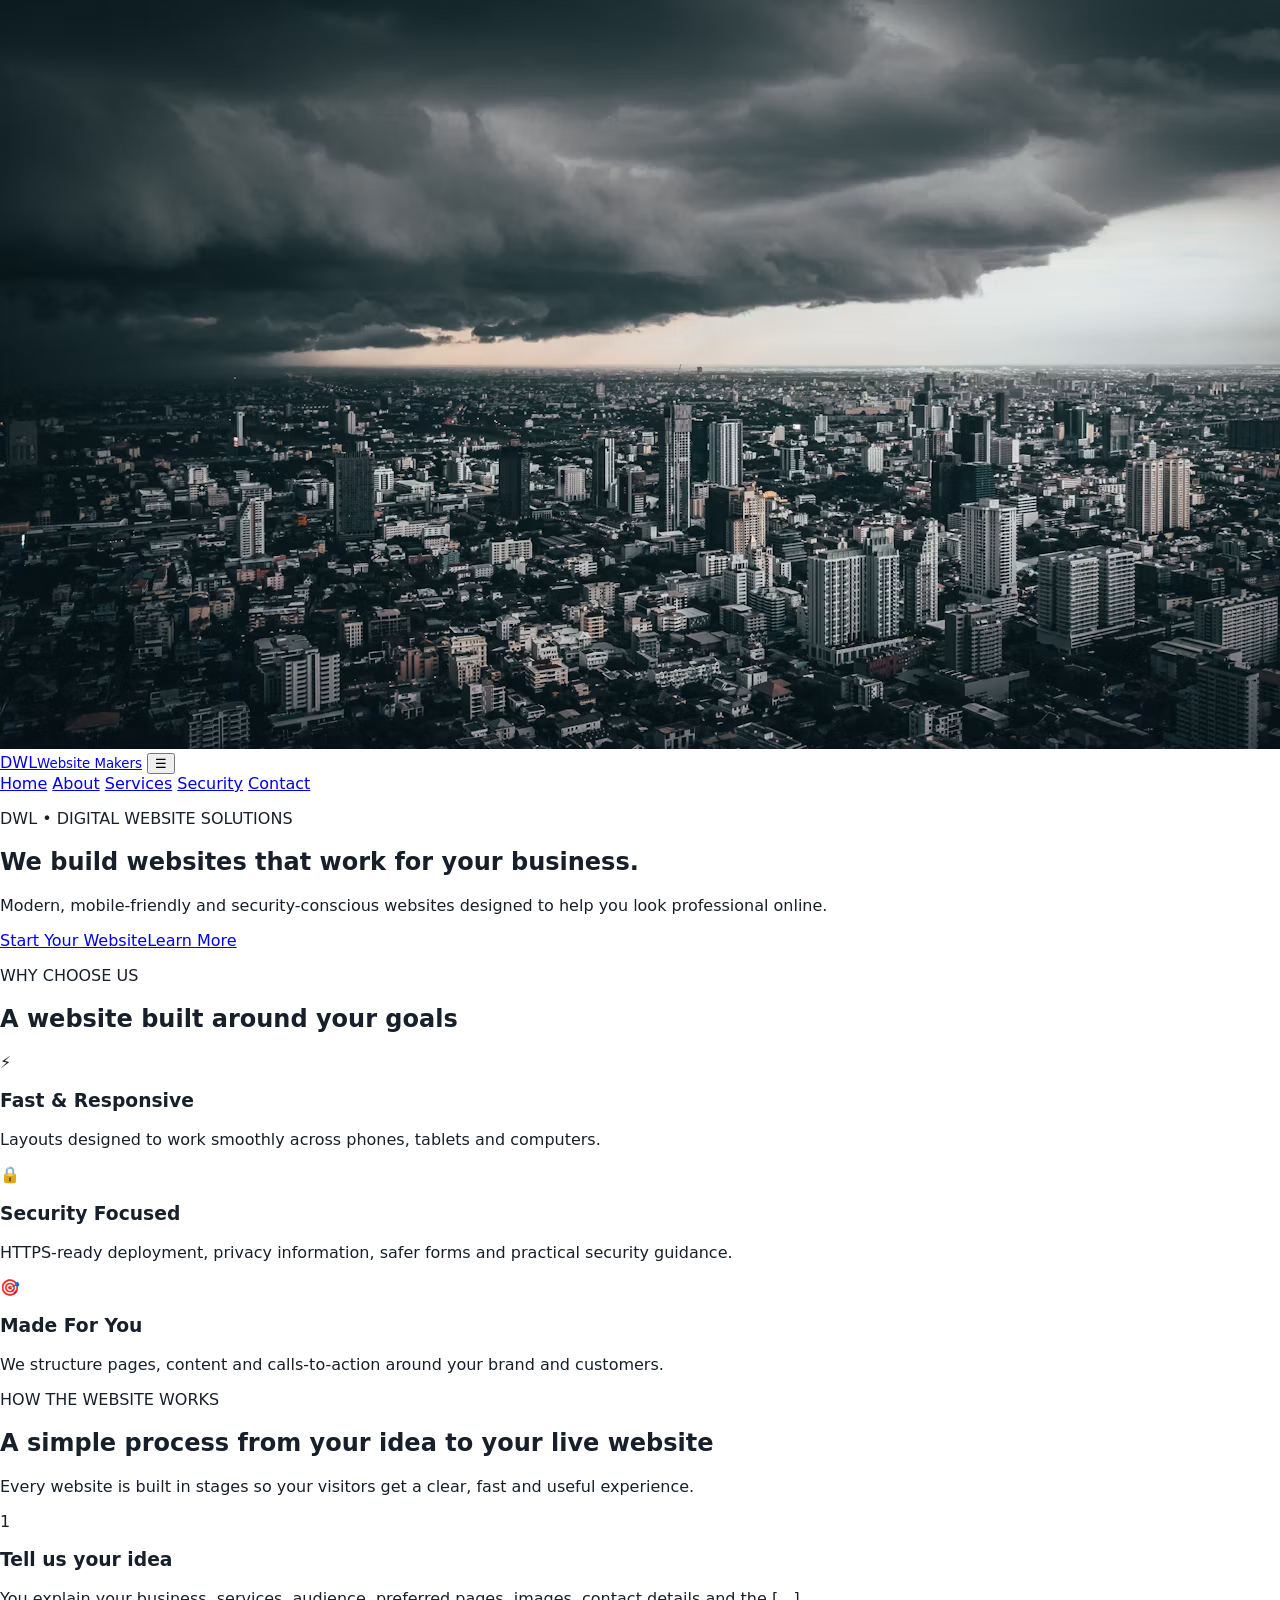
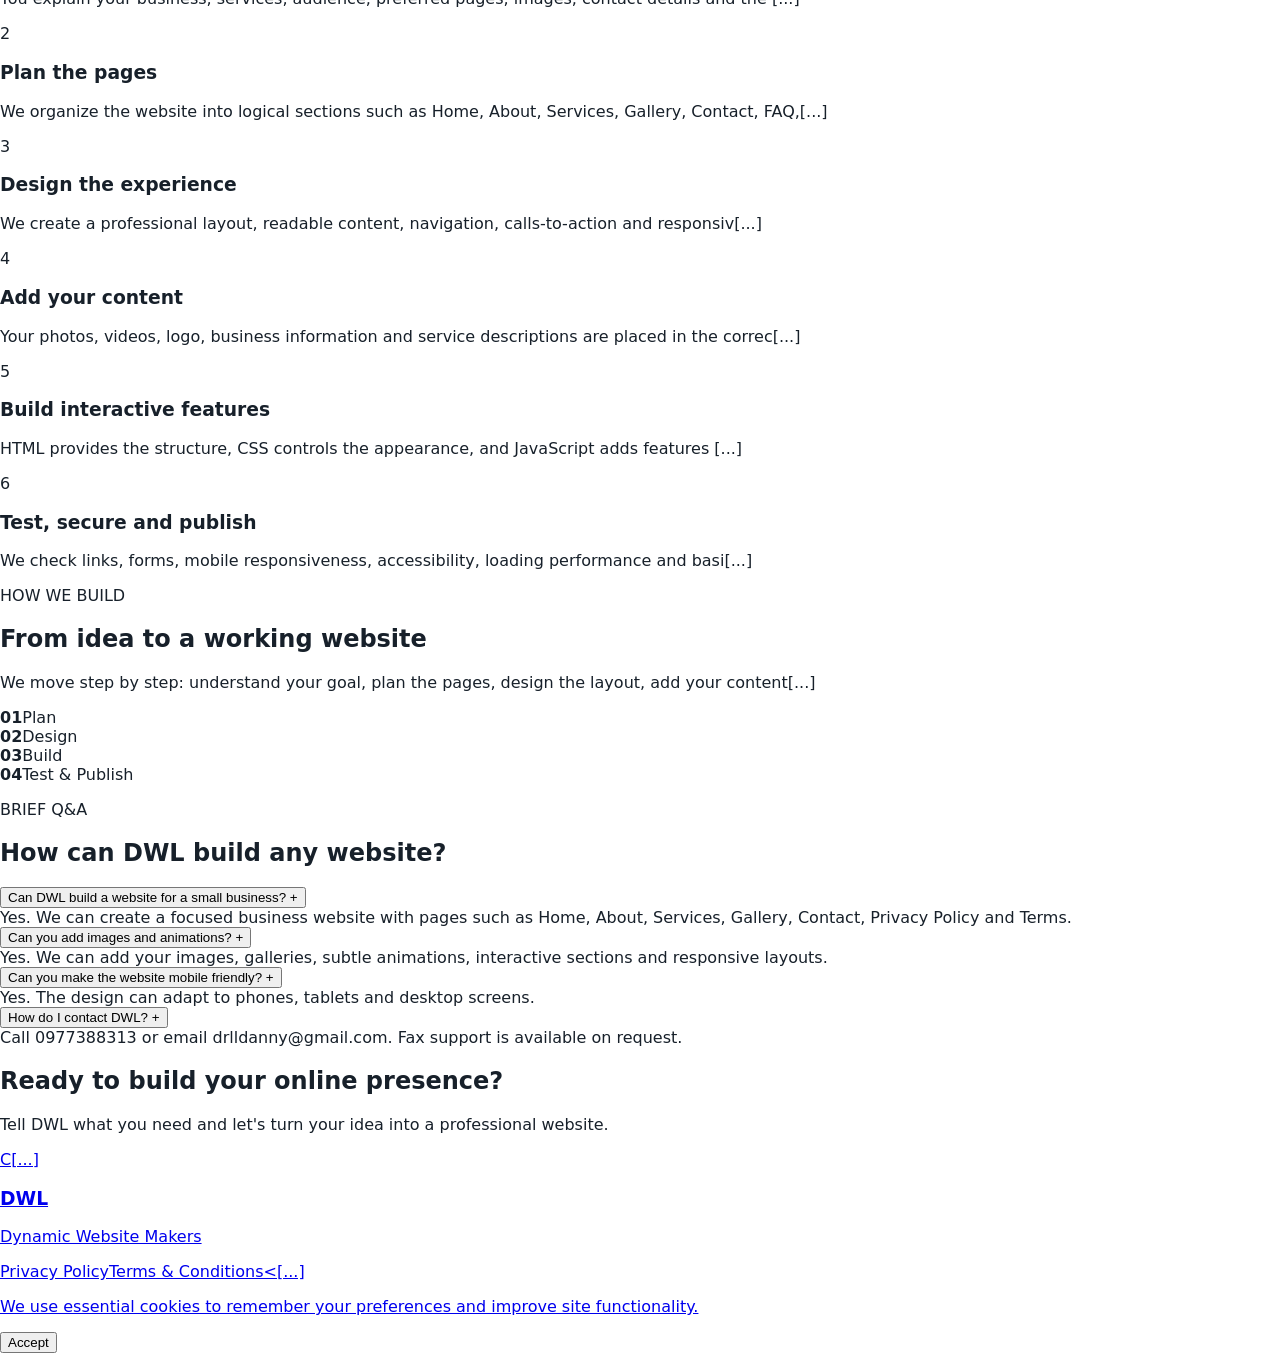
<file: index.html>
<!DOCTYPE html>
<html lang="en">
<head>
  <meta charset="UTF-8">
  <meta name="viewport" content="width=device-width, initial-scale=1.0">
  <meta name="description" content="DWL - Professional, secure and responsive website design and development services.">
  <meta name="robots" content="index, follow">
  <meta property="og:title" content="DWL | Dynamic Website Making">
  <meta property="og:description" content="We build modern, responsive and secure websites for businesses and individuals.">
  <meta property="og:image" content="images/dwl-workspace.jpg">
  <title>DWL | Dynamic Website Making</title>
  <link rel="icon" href="images/dwl-workspace.jpg">
  <link rel="stylesheet" href="style.css">
</head>
<body>
  <img src="image/photo-1561266322-ccd177d44cff.avif">
<header class="site-header">
  <nav class="nav container">
    <a class="brand" href="index.html"><span>DWL</span><small>Website Makers</small></a>
    <button class="menu-toggle" aria-label="Open menu">☰</button>
    <div class="nav-links">
      <a href="index.html">Home</a>
      <a href="about.html">About</a>
      <a href="services.html">Services</a>
      <a href="security.html">Security</a>
      <a href="contact.html" class="btn small">Contact</a>
    </div>
  </nav>
</header>

<main>
<section class="hero">
  <div class="hero-overlay"></div>
  <div class="container hero-content reveal">
    <p class="eyebrow">DWL • DIGITAL WEBSITE SOLUTIONS</p>
    <h1>We build websites that work for your business.</h1>
    <p class="lead">Modern, mobile-friendly and security-conscious websites designed to help you look professional online.</p>
    <div class="actions"><a class="btn" href="contact.html">Start Your Website</a><a class="btn ghost" href="about.html">Learn More</a></div>
  </div>
</section>

<section class="section container">
  <div class="section-head reveal"><p class="eyebrow">WHY CHOOSE US</p><h2>A website built around your goals</h2></div>
  <div class="cards">
    <article class="card reveal"><div class="icon">⚡</div><h3>Fast & Responsive</h3><p>Layouts designed to work smoothly across phones, tablets and computers.</p></article>
    <article class="card reveal"><div class="icon">🔒</div><h3>Security Focused</h3><p>HTTPS-ready deployment, privacy information, safer forms and practical security guidance.</p></article>
    <article class="card reveal"><div class="icon">🎯</div><h3>Made For You</h3><p>We structure pages, content and calls-to-action around your brand and customers.</p></article>
  </div>
</section>


<section class="section container">
  <div class="section-head reveal">
    <p class="eyebrow">HOW THE WEBSITE WORKS</p>
    <h2>A simple process from your idea to your live website</h2>
    <p>Every website is built in stages so your visitors get a clear, fast and useful experience.</p>
  </div>
  <div class="how-it-works">
    <article class="how-step reveal"><span class="step-number">1</span><h3>Tell us your idea</h3><p>You explain your business, services, audience, preferred pages, images, contact details and the [...]
    <article class="how-step reveal"><span class="step-number">2</span><h3>Plan the pages</h3><p>We organize the website into logical sections such as Home, About, Services, Gallery, Contact, FAQ,[...]
    <article class="how-step reveal"><span class="step-number">3</span><h3>Design the experience</h3><p>We create a professional layout, readable content, navigation, calls-to-action and responsiv[...]
    <article class="how-step reveal"><span class="step-number">4</span><h3>Add your content</h3><p>Your photos, videos, logo, business information and service descriptions are placed in the correc[...]
    <article class="how-step reveal"><span class="step-number">5</span><h3>Build interactive features</h3><p>HTML provides the structure, CSS controls the appearance, and JavaScript adds features [...]
    <article class="how-step reveal"><span class="step-number">6</span><h3>Test, secure and publish</h3><p>We check links, forms, mobile responsiveness, accessibility, loading performance and basi[...]
  </div>
</section>

<section class="section alt">
  <div class="container split">
    <div class="reveal"><p class="eyebrow">HOW WE BUILD</p><h2>From idea to a working website</h2><p>We move step by step: understand your goal, plan the pages, design the layout, add your content[...]
    <div class="process reveal">
      <div><b>01</b><span>Plan</span></div><div><b>02</b><span>Design</span></div><div><b>03</b><span>Build</span></div><div><b>04</b><span>Test & Publish</span></div>
    </div>
  </div>
</section>

<section class="section container faq-section">
  <div class="section-head reveal"><p class="eyebrow">BRIEF Q&A</p><h2>How can DWL build any website?</h2></div>
  <div class="faq reveal">
    <button class="faq-q">Can DWL build a website for a small business? <span>+</span></button>
    <div class="faq-a">Yes. We can create a focused business website with pages such as Home, About, Services, Gallery, Contact, Privacy Policy and Terms.</div>
    <button class="faq-q">Can you add images and animations? <span>+</span></button>
    <div class="faq-a">Yes. We can add your images, galleries, subtle animations, interactive sections and responsive layouts.</div>
    <button class="faq-q">Can you make the website mobile friendly? <span>+</span></button>
    <div class="faq-a">Yes. The design can adapt to phones, tablets and desktop screens.</div>
    <button class="faq-q">How do I contact DWL? <span>+</span></button>
    <div class="faq-a">Call 0977388313 or email drlldanny@gmail.com. Fax support is available on request.</div>
  </div>
</section>

<section class="cta">
  <div class="container reveal"><h2>Ready to build your online presence?</h2><p>Tell DWL what you need and let's turn your idea into a professional website.</p><a class="btn" href="contact.html">C[...]
</section>
</main>

<footer class="footer"><div class="container footer-grid"><div><h3>DWL</h3><p>Dynamic Website Makers</p></div><div><a href="privacy.html">Privacy Policy</a><a href="terms.html">Terms & Conditions<[...]
<div id="cookie-banner" class="cookie"><p>We use essential cookies to remember your preferences and improve site functionality.</p><button id="accept-cookies" class="btn small">Accept</button><but[...]
<script src="script.js"></script>
</body>
</html>
</file>
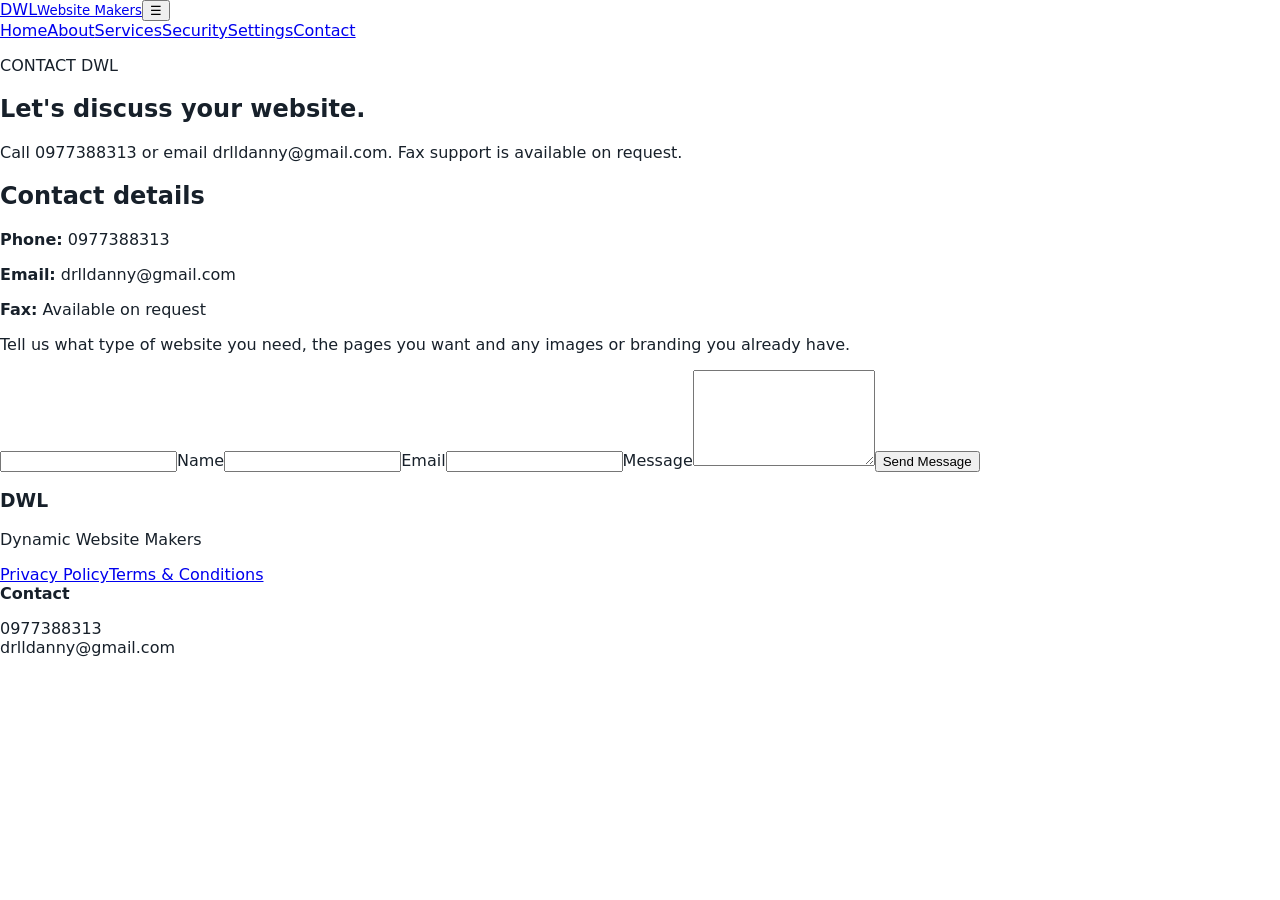
<file: contact.html>
<!DOCTYPE html><html lang="en"><head><meta charset="UTF-8"><meta name="viewport" content="width=device-width,initial-scale=1"><title>Contact | DWL</title><link rel="stylesheet" href="style.css"></head><body>
<header class="site-header"><nav class="nav container"><a class="brand" href="index.html"><span>DWL</span><small>Website Makers</small></a><button class="menu-toggle">☰</button><div class="nav-links"><a href="index.html">Home</a><a href="about.html">About</a><a href="services.html">Services</a><a href="security.html">Security</a><a href="settings.html">Settings</a><a href="contact.html" class="btn small">Contact</a></div></nav></header>
<main><section class="page-hero"><div class="container reveal"><p class="eyebrow">CONTACT DWL</p><h1>Let's discuss your website.</h1><p>Call 0977388313 or email drlldanny@gmail.com. Fax support is available on request.</p></div></section><section class="section container contact-grid"><div class="contact-info reveal"><h2>Contact details</h2><p><strong>Phone:</strong> 0977388313</p><p><strong>Email:</strong> drlldanny@gmail.com</p><p><strong>Fax:</strong> Available on request</p><p>Tell us what type of website you need, the pages you want and any images or branding you already have.</p></div>
<form id="contact-form" class="contact-form reveal" novalidate><input type="text" name="website" class="honeypot" tabindex="-1" autocomplete="off"><label>Name<input name="name" required maxlength="80"></label><label>Email<input name="email" type="email" required maxlength="120"></label><label>Message<textarea name="message" rows="6" required maxlength="1000"></textarea></label><button class="btn" type="submit">Send Message</button><p id="form-status" class="form-status"></p></form></section></main>
<footer class="footer"><div class="container footer-grid"><div><h3>DWL</h3><p>Dynamic Website Makers</p></div><div><a href="privacy.html">Privacy Policy</a><a href="terms.html">Terms & Conditions</a></div><div><strong>Contact</strong><p>0977388313<br>drlldanny@gmail.com</p></div></div></footer><script src="script.js"></script></body></html>
</file>
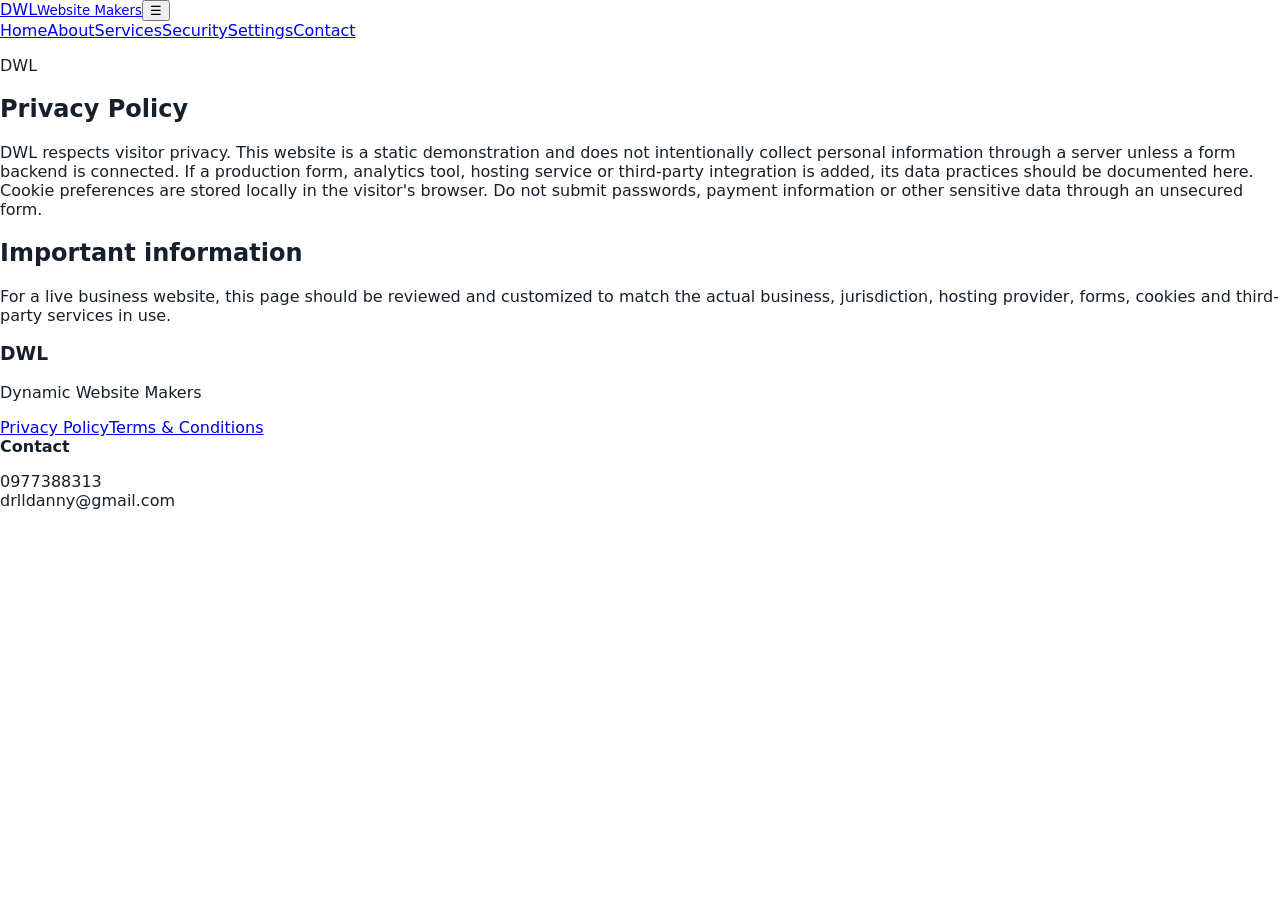
<file: privacy.html>
<!DOCTYPE html><html lang="en"><head><meta charset="UTF-8"><meta name="viewport" content="width=device-width,initial-scale=1"><title>Privacy Policy | DWL</title><link rel="stylesheet" href="style.css"></head><body>
<header class="site-header"><nav class="nav container"><a class="brand" href="index.html"><span>DWL</span><small>Website Makers</small></a><button class="menu-toggle">☰</button><div class="nav-links"><a href="index.html">Home</a><a href="about.html">About</a><a href="services.html">Services</a><a href="security.html">Security</a><a href="settings.html">Settings</a><a href="contact.html" class="btn small">Contact</a></div></nav></header>
<main><section class="page-hero"><div class="container reveal"><p class="eyebrow">DWL</p><h1>Privacy Policy</h1><p>DWL respects visitor privacy. This website is a static demonstration and does not intentionally collect personal information through a server unless a form backend is connected. If a production form, analytics tool, hosting service or third-party integration is added, its data practices should be documented here. Cookie preferences are stored locally in the visitor's browser. Do not submit passwords, payment information or other sensitive data through an unsecured form.</p></div></section><section class="section container legal reveal"><h2>Important information</h2><p>For a live business website, this page should be reviewed and customized to match the actual business, jurisdiction, hosting provider, forms, cookies and third-party services in use.</p></section></main>
<footer class="footer"><div class="container footer-grid"><div><h3>DWL</h3><p>Dynamic Website Makers</p></div><div><a href="privacy.html">Privacy Policy</a><a href="terms.html">Terms & Conditions</a></div><div><strong>Contact</strong><p>0977388313<br>drlldanny@gmail.com</p></div></div></footer><script src="script.js"></script></body></html>
</file>
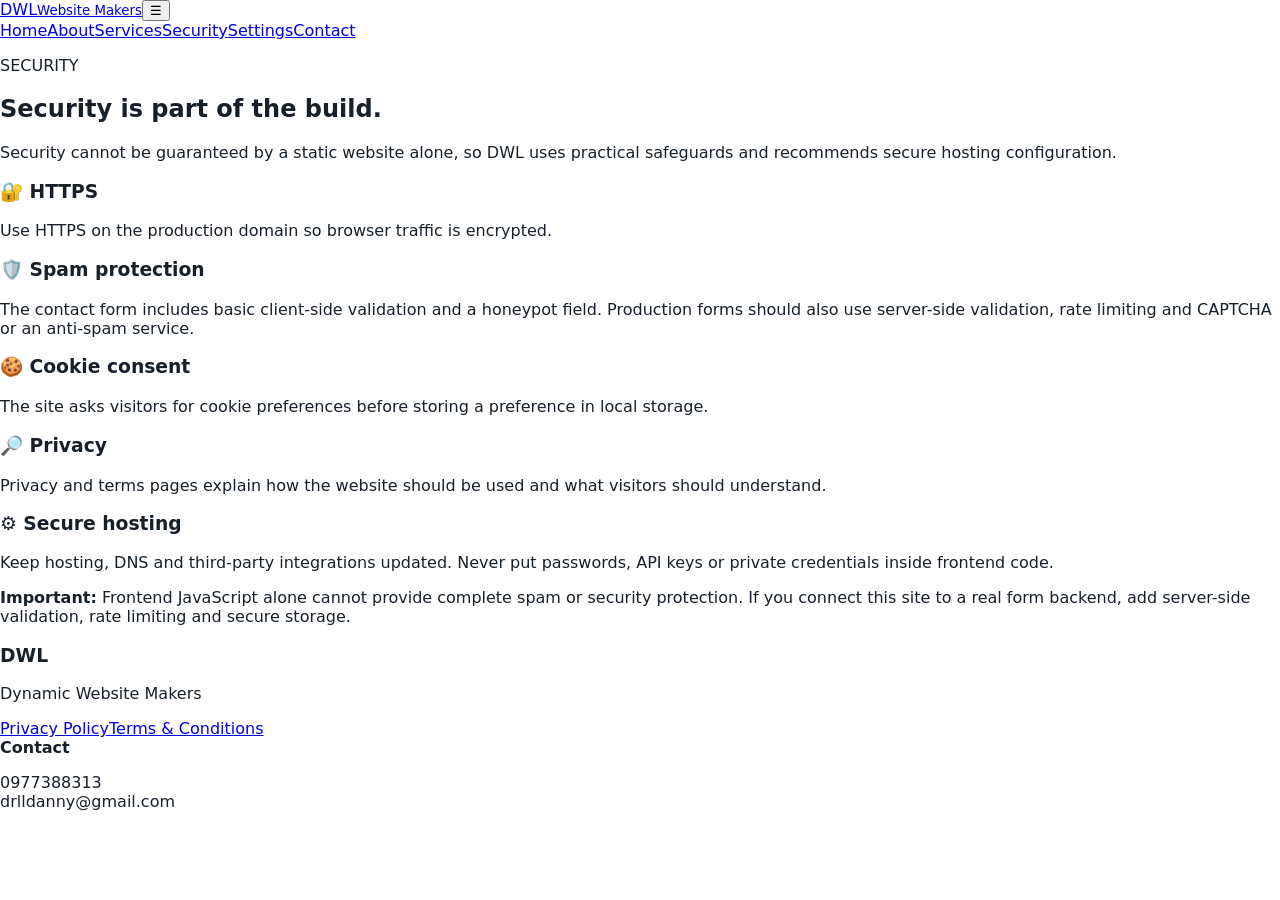
<file: security.html>
<!DOCTYPE html><html lang="en"><head><meta charset="UTF-8"><meta name="viewport" content="width=device-width,initial-scale=1"><title>Security | DWL</title><link rel="stylesheet" href="style.css"></head><body>
<header class="site-header"><nav class="nav container"><a class="brand" href="index.html"><span>DWL</span><small>Website Makers</small></a><button class="menu-toggle">☰</button><div class="nav-links"><a href="index.html">Home</a><a href="about.html">About</a><a href="services.html">Services</a><a href="security.html">Security</a><a href="settings.html">Settings</a><a href="contact.html" class="btn small">Contact</a></div></nav></header>
<main><section class="page-hero"><div class="container reveal"><p class="eyebrow">SECURITY</p><h1>Security is part of the build.</h1><p>Security cannot be guaranteed by a static website alone, so DWL uses practical safeguards and recommends secure hosting configuration.</p></div></section><section class="section container"><div class="security-list">
<div class="card reveal"><h3>🔐 HTTPS</h3><p>Use HTTPS on the production domain so browser traffic is encrypted.</p></div>
<div class="card reveal"><h3>🛡️ Spam protection</h3><p>The contact form includes basic client-side validation and a honeypot field. Production forms should also use server-side validation, rate limiting and CAPTCHA or an anti-spam service.</p></div>
<div class="card reveal"><h3>🍪 Cookie consent</h3><p>The site asks visitors for cookie preferences before storing a preference in local storage.</p></div>
<div class="card reveal"><h3>🔎 Privacy</h3><p>Privacy and terms pages explain how the website should be used and what visitors should understand.</p></div>
<div class="card reveal"><h3>⚙️ Secure hosting</h3><p>Keep hosting, DNS and third-party integrations updated. Never put passwords, API keys or private credentials inside frontend code.</p></div>
</div><div class="notice reveal"><strong>Important:</strong> Frontend JavaScript alone cannot provide complete spam or security protection. If you connect this site to a real form backend, add server-side validation, rate limiting and secure storage.</div></section></main>
<footer class="footer"><div class="container footer-grid"><div><h3>DWL</h3><p>Dynamic Website Makers</p></div><div><a href="privacy.html">Privacy Policy</a><a href="terms.html">Terms & Conditions</a></div><div><strong>Contact</strong><p>0977388313<br>drlldanny@gmail.com</p></div></div></footer><script src="script.js"></script></body></html>
</file>
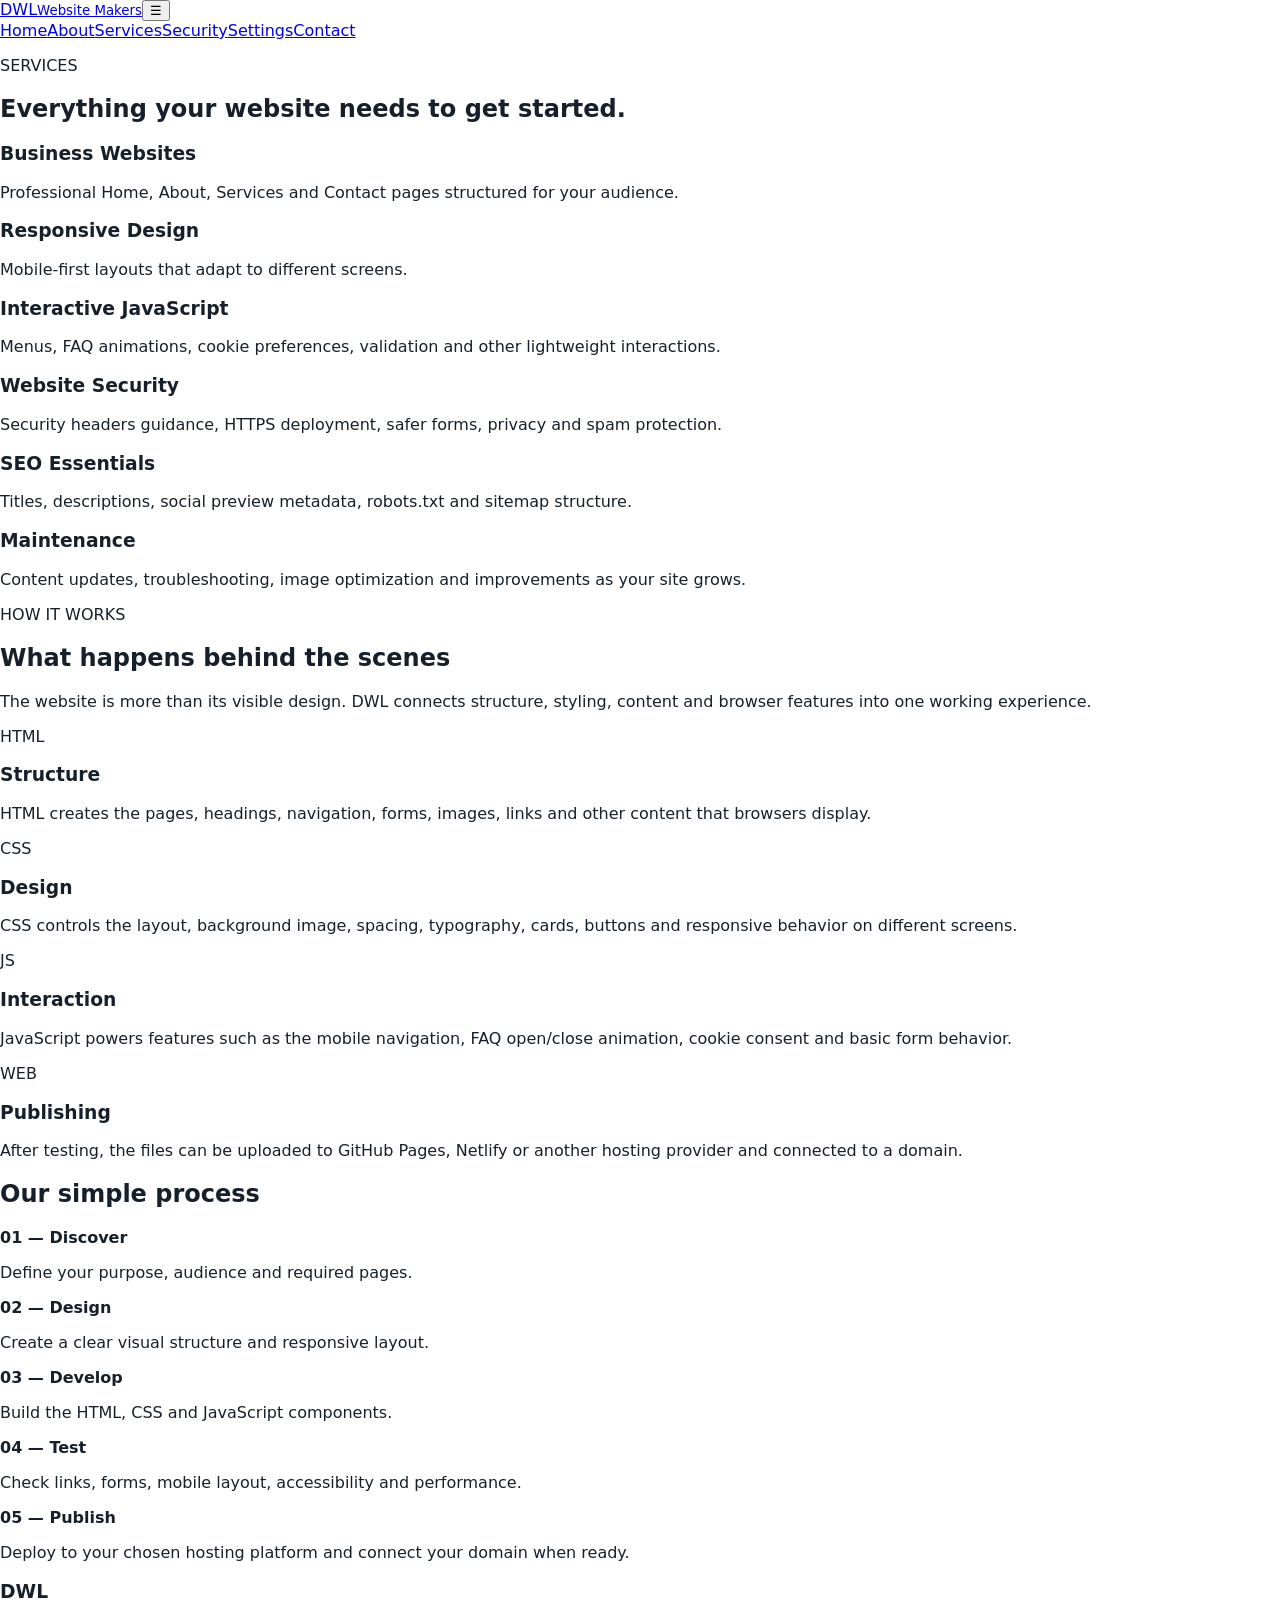
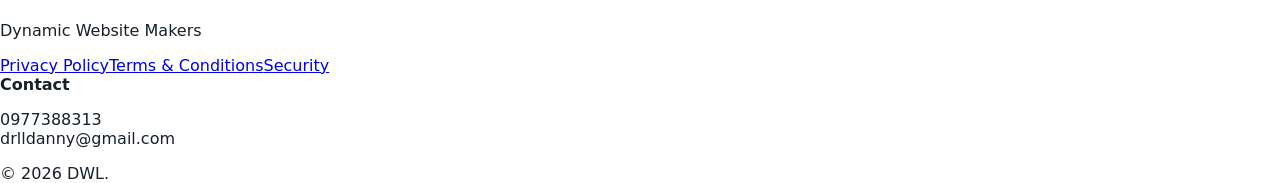
<file: services.html>
<!DOCTYPE html><html lang="en"><head><meta charset="UTF-8"><meta name="viewport" content="width=device-width,initial-scale=1"><meta name="description" content="DWL website design and development services."><title>Services | DWL</title><link rel="stylesheet" href="style.css"></head><body>
<header class="site-header"><nav class="nav container"><a class="brand" href="index.html"><span>DWL</span><small>Website Makers</small></a><button class="menu-toggle">☰</button><div class="nav-links"><a href="index.html">Home</a><a href="about.html">About</a><a href="services.html">Services</a><a href="security.html">Security</a><a href="settings.html">Settings</a><a href="contact.html" class="btn small">Contact</a></div></nav></header>
<main><section class="page-hero"><div class="container reveal"><p class="eyebrow">SERVICES</p><h1>Everything your website needs to get started.</h1></div></section><section class="section container"><div class="cards">
<article class="card reveal"><h3>Business Websites</h3><p>Professional Home, About, Services and Contact pages structured for your audience.</p></article>
<article class="card reveal"><h3>Responsive Design</h3><p>Mobile-first layouts that adapt to different screens.</p></article>
<article class="card reveal"><h3>Interactive JavaScript</h3><p>Menus, FAQ animations, cookie preferences, validation and other lightweight interactions.</p></article>
<article class="card reveal"><h3>Website Security</h3><p>Security headers guidance, HTTPS deployment, safer forms, privacy and spam protection.</p></article>
<article class="card reveal"><h3>SEO Essentials</h3><p>Titles, descriptions, social preview metadata, robots.txt and sitemap structure.</p></article>
<article class="card reveal"><h3>Maintenance</h3><p>Content updates, troubleshooting, image optimization and improvements as your site grows.</p></article>
</div></section>
<section class="section container">
  <div class="section-head reveal"><p class="eyebrow">HOW IT WORKS</p><h2>What happens behind the scenes</h2><p>The website is more than its visible design. DWL connects structure, styling, content and browser features into one working experience.</p></div>
  <div class="how-it-works">
    <article class="how-step reveal"><span class="step-number">HTML</span><h3>Structure</h3><p>HTML creates the pages, headings, navigation, forms, images, links and other content that browsers display.</p></article>
    <article class="how-step reveal"><span class="step-number">CSS</span><h3>Design</h3><p>CSS controls the layout, background image, spacing, typography, cards, buttons and responsive behavior on different screens.</p></article>
    <article class="how-step reveal"><span class="step-number">JS</span><h3>Interaction</h3><p>JavaScript powers features such as the mobile navigation, FAQ open/close animation, cookie consent and basic form behavior.</p></article>
    <article class="how-step reveal"><span class="step-number">WEB</span><h3>Publishing</h3><p>After testing, the files can be uploaded to GitHub Pages, Netlify or another hosting provider and connected to a domain.</p></article>
  </div>
</section>
<section class="section alt"><div class="container"><h2 class="reveal">Our simple process</h2><div class="timeline"><div class="reveal"><b>01 — Discover</b><p>Define your purpose, audience and required pages.</p></div><div class="reveal"><b>02 — Design</b><p>Create a clear visual structure and responsive layout.</p></div><div class="reveal"><b>03 — Develop</b><p>Build the HTML, CSS and JavaScript components.</p></div><div class="reveal"><b>04 — Test</b><p>Check links, forms, mobile layout, accessibility and performance.</p></div><div class="reveal"><b>05 — Publish</b><p>Deploy to your chosen hosting platform and connect your domain when ready.</p></div></div></div></section></main>
<footer class="footer"><div class="container footer-grid"><div><h3>DWL</h3><p>Dynamic Website Makers</p></div><div><a href="privacy.html">Privacy Policy</a><a href="terms.html">Terms & Conditions</a><a href="security.html">Security</a></div><div><strong>Contact</strong><p>0977388313<br>drlldanny@gmail.com</p></div></div><div class="copyright">© <span id="year"></span> DWL.</div></footer><script src="script.js"></script></body></html>
</file>
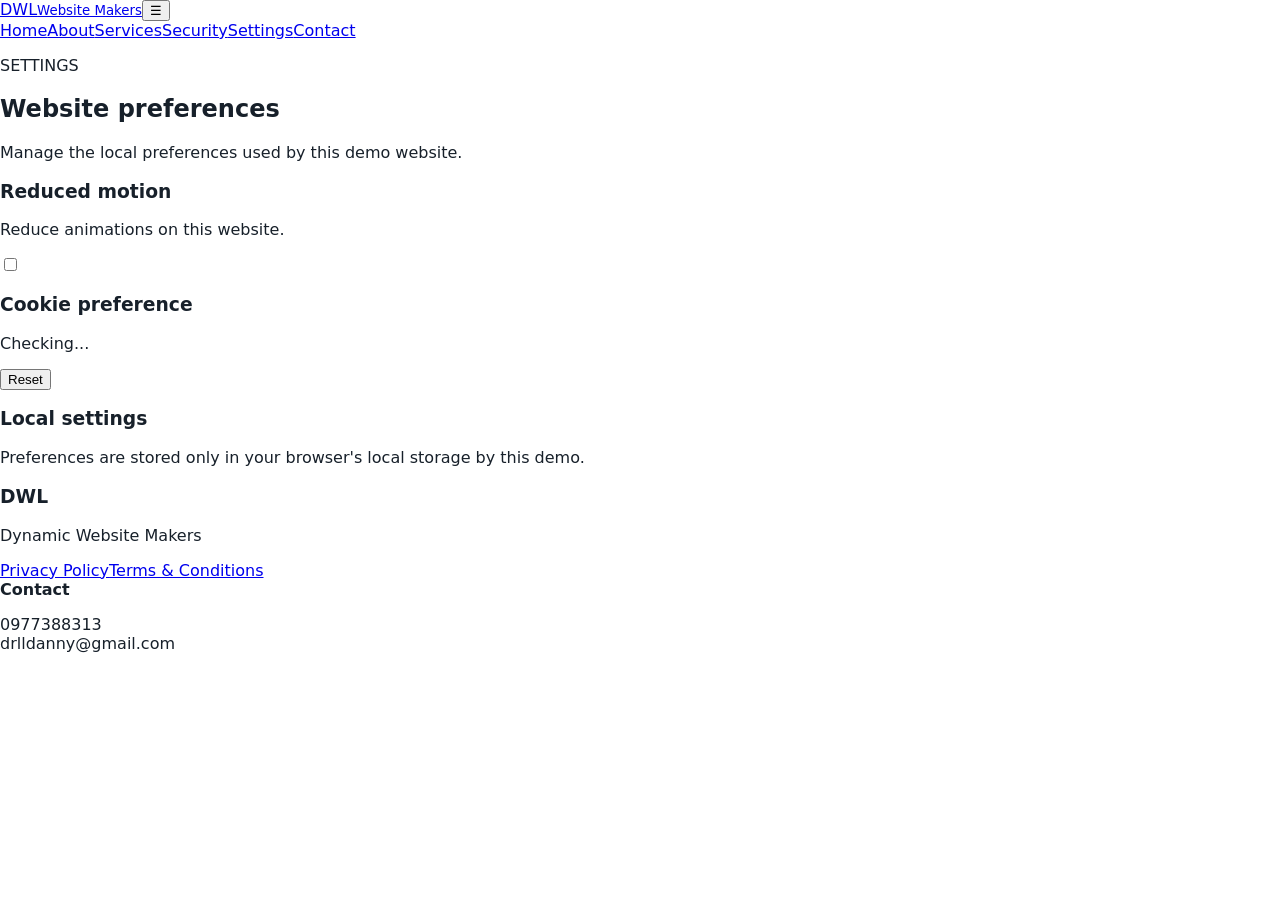
<file: settings.html>
<!DOCTYPE html><html lang="en"><head><meta charset="UTF-8"><meta name="viewport" content="width=device-width,initial-scale=1"><title>Settings | DWL</title><link rel="stylesheet" href="style.css"></head><body>
<header class="site-header"><nav class="nav container"><a class="brand" href="index.html"><span>DWL</span><small>Website Makers</small></a><button class="menu-toggle">☰</button><div class="nav-links"><a href="index.html">Home</a><a href="about.html">About</a><a href="services.html">Services</a><a href="security.html">Security</a><a href="settings.html">Settings</a><a href="contact.html" class="btn small">Contact</a></div></nav></header>
<main><section class="page-hero"><div class="container reveal"><p class="eyebrow">SETTINGS</p><h1>Website preferences</h1><p>Manage the local preferences used by this demo website.</p></div></section><section class="section container settings"><div class="setting card reveal"><div><h3>Reduced motion</h3><p>Reduce animations on this website.</p></div><label class="switch"><input id="motion-toggle" type="checkbox"><span></span></label></div><div class="setting card reveal"><div><h3>Cookie preference</h3><p id="cookie-status">Checking...</p></div><button id="reset-cookies" class="btn small">Reset</button></div><div class="setting card reveal"><div><h3>Local settings</h3><p>Preferences are stored only in your browser's local storage by this demo.</p></div></div></section></main>
<footer class="footer"><div class="container footer-grid"><div><h3>DWL</h3><p>Dynamic Website Makers</p></div><div><a href="privacy.html">Privacy Policy</a><a href="terms.html">Terms & Conditions</a></div><div><strong>Contact</strong><p>0977388313<br>drlldanny@gmail.com</p></div></div></footer><script src="script.js"></script></body></html>
</file>
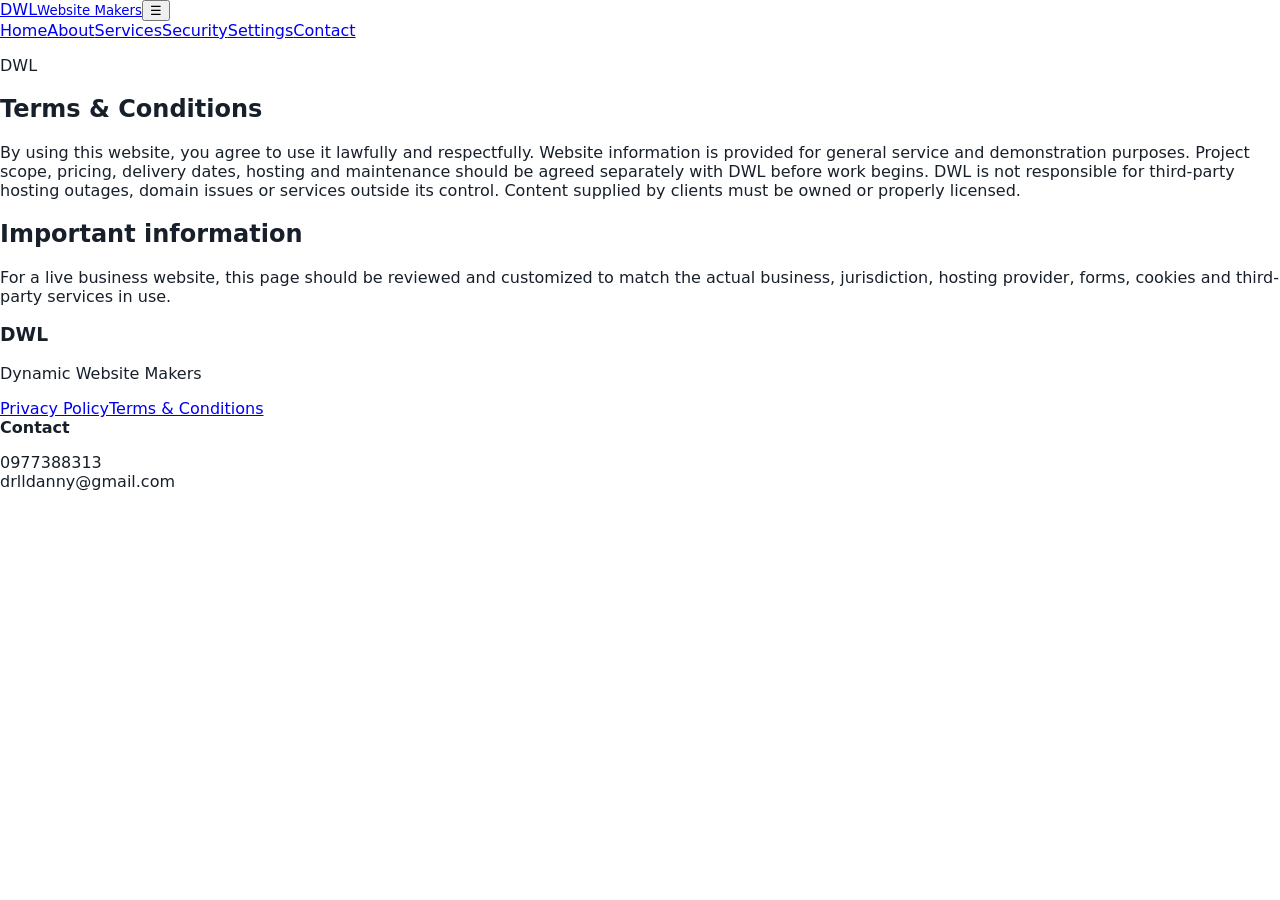
<file: terms.html>
<!DOCTYPE html><html lang="en"><head><meta charset="UTF-8"><meta name="viewport" content="width=device-width,initial-scale=1"><title>Terms & Conditions | DWL</title><link rel="stylesheet" href="style.css"></head><body>
<header class="site-header"><nav class="nav container"><a class="brand" href="index.html"><span>DWL</span><small>Website Makers</small></a><button class="menu-toggle">☰</button><div class="nav-links"><a href="index.html">Home</a><a href="about.html">About</a><a href="services.html">Services</a><a href="security.html">Security</a><a href="settings.html">Settings</a><a href="contact.html" class="btn small">Contact</a></div></nav></header>
<main><section class="page-hero"><div class="container reveal"><p class="eyebrow">DWL</p><h1>Terms & Conditions</h1><p>By using this website, you agree to use it lawfully and respectfully. Website information is provided for general service and demonstration purposes. Project scope, pricing, delivery dates, hosting and maintenance should be agreed separately with DWL before work begins. DWL is not responsible for third-party hosting outages, domain issues or services outside its control. Content supplied by clients must be owned or properly licensed.</p></div></section><section class="section container legal reveal"><h2>Important information</h2><p>For a live business website, this page should be reviewed and customized to match the actual business, jurisdiction, hosting provider, forms, cookies and third-party services in use.</p></section></main>
<footer class="footer"><div class="container footer-grid"><div><h3>DWL</h3><p>Dynamic Website Makers</p></div><div><a href="privacy.html">Privacy Policy</a><a href="terms.html">Terms & Conditions</a></div><div><strong>Contact</strong><p>0977388313<br>drlldanny@gmail.com</p></div></div></footer><script src="script.js"></script></body></html>
</file>
<file: style.css>
*{box-sizing:border-box}html{scroll-behavior:smooth}body{margin:0;font-family:Inter,system-ui,-apple-system,Segoe UI,sans-serif;color:#17202a;background:#17202a url('images/dwl-workspace.jpg') cent[...]
/* Site-wide workspace background */
body:before{content:"";position:fixed;inset:0;background:rgba(255,255,255,.16);pointer-events:none;z-index:-1}
.how-it-works{display:grid;grid-template-columns:repeat(2,1fr);gap:18px;margin-top:30px}
.how-step{background:rgba(255,255,255,.96);border:1px solid #dce5ed;border-radius:16px;padding:24px;box-shadow:0 10px 30px #18212b10}
.how-step .step-number{display:inline-grid;place-items:center;width:42px;height:42px;border-radius:50%;background:#1266d4;color:#fff;font-weight:900;margin-bottom:12px}
.how-step h3{margin:4px 0 8px}
@media(max-width:800px){.how-it-works{grid-template-columns:1fr}}

/* Responsive Navigation */
.menu-toggle {
  display: none;
  background: none;
  border: none;
  font-size: 1.5rem;
  cursor: pointer;
  color: inherit;
  padding: 0.5rem;
}

.nav-links {
  display: flex;
  gap: 1.5rem;
  align-items: center;
}

.nav-links a {
  text-decoration: none;
  color: inherit;
  transition: opacity 0.2s;
}

.nav-links a:hover {
  opacity: 0.7;
}

@media (max-width: 768px) {
  .menu-toggle {
    display: block;
  }
  
  .nav-links {
    display: none;
    position: absolute;
    top: 100%;
    left: 0;
    right: 0;
    flex-direction: column;
    background: white;
    padding: 1rem;
    gap: 0.75rem;
    box-shadow: 0 4px 6px rgba(0, 0, 0, 0.1);
    z-index: 1000;
  }
  
  .nav-links.active {
    display: flex;
  }
  
  .nav-links a {
    padding: 0.75rem;
    display: block;
  }
  
  .nav {
    position: relative;
  }
}
</file>
